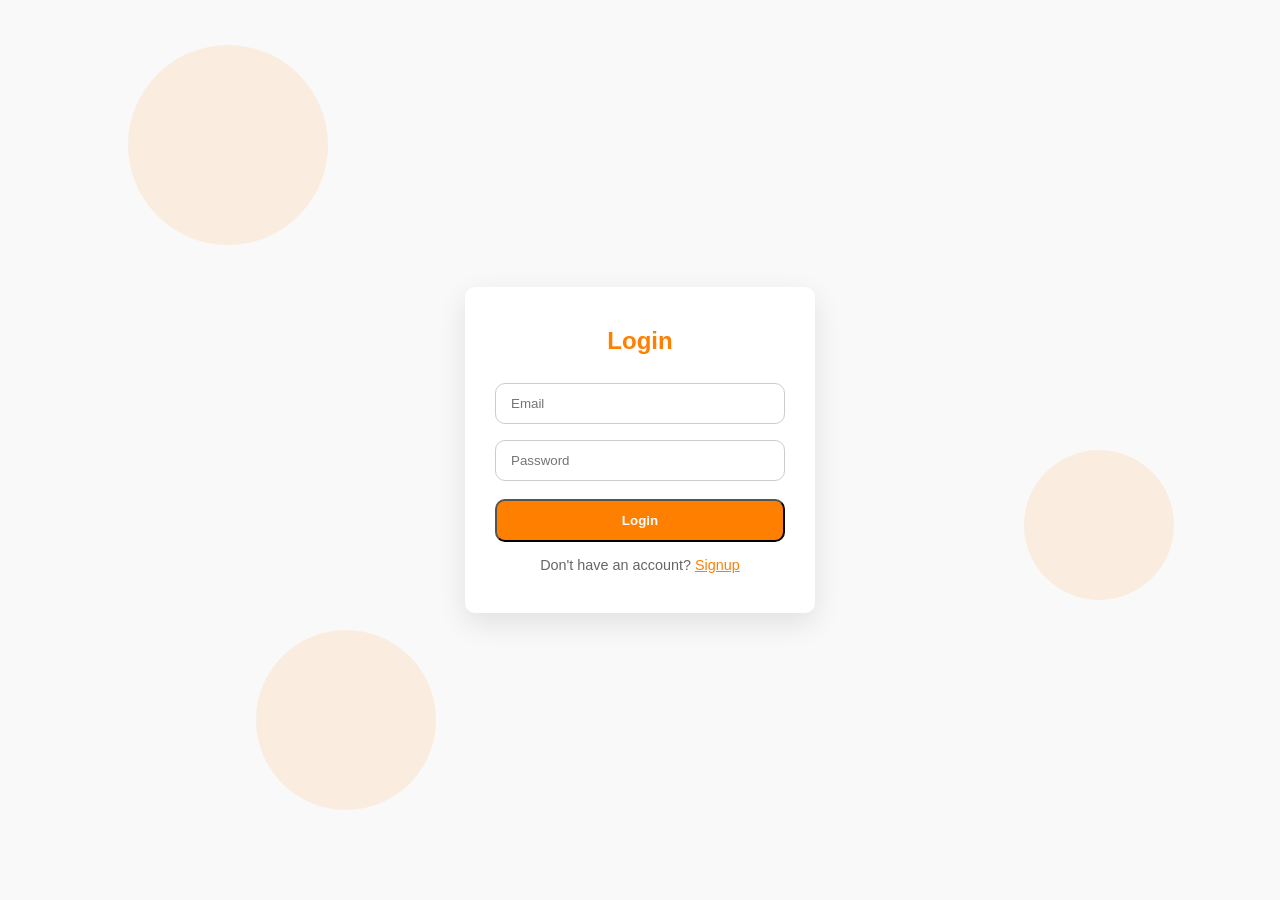
<file: login.html>
<!DOCTYPE html>
<html lang="en">
<head>
<meta charset="UTF-8">
<meta name="viewport" content="width=device-width, initial-scale=1.0">
<title>Login / Signup | Monochrome Store</title>
<style>
  /* ====== Variables ====== */
  :root {
    --primary: #ff7f00;
    --secondary: #fff;
    --text-dark: #333;
    --bg-light: #f9f9f9;
    --shadow: rgba(0,0,0,0.1);
    --radius: 10px;
    --transition: 0.3s ease;
  }

  /* ====== Reset ====== */
  * {margin:0; padding:0; box-sizing:border-box;}
  body {font-family:'Segoe UI', Tahoma, Geneva, Verdana, sans-serif; background:var(--bg-light); color:var(--text-dark); display:flex; justify-content:center; align-items:center; min-height:100vh; position:relative; overflow:hidden;}

  /* ====== Background Shapes ====== */
  .bg-shape {
    position:absolute; border-radius:50%; opacity:0.1; background:var(--primary); animation:float 25s infinite linear; z-index:1;
  }
  @keyframes float {
    0% {transform: translateY(0) translateX(0) rotate(0deg);}
    50% {transform: translateY(-200px) translateX(100px) rotate(180deg);}
    100% {transform: translateY(0) translateX(0) rotate(360deg);}
  }

  /* ====== Card Container ====== */
  .auth-card {
    position:relative; z-index:2; background:var(--secondary); padding:40px 30px; border-radius:var(--radius); box-shadow:0 10px 30px var(--shadow); width:350px; text-align:center;
  }

  h2 {color:var(--primary); margin-bottom:20px;}
  input {width:100%; padding:12px 15px; margin:8px 0; border:1px solid #ccc; border-radius:var(--radius); transition:var(--transition);}
  input:focus {border-color:var(--primary);}
  .btn {width:100%; padding:12px; margin-top:10px; background:var(--primary); color:var(--secondary); font-weight:600; border-radius:var(--radius); cursor:pointer; transition:var(--transition);}
  .btn:hover {opacity:0.9;}
  .switch {margin-top:15px; font-size:0.9rem; color:#666; cursor:pointer;}
  .switch span {color:var(--primary); text-decoration:underline;}

  /* ====== Toast ====== */
  .toast {position:fixed; bottom:20px; left:50%; transform:translateX(-50%); background:var(--primary); color:var(--secondary); padding:10px 20px; border-radius:var(--radius); display:none; z-index:2000;}
</style>
</head>
<body>

<!-- Background Shapes -->
<div class="bg-shape" style="width:200px; height:200px; top:5%; left:10%; animation-duration:25s;"></div>
<div class="bg-shape" style="width:150px; height:150px; top:50%; left:80%; animation-duration:30s;"></div>
<div class="bg-shape" style="width:180px; height:180px; top:70%; left:20%; animation-duration:35s;"></div>

<div class="auth-card">
  <h2 id="formTitle">Login</h2>

  <!-- Login Form -->
  <form id="loginForm">
    <input type="email" id="loginEmail" placeholder="Email" required>
    <input type="password" id="loginPassword" placeholder="Password" required>
    <button type="submit" class="btn">Login</button>
    <div class="switch">Don't have an account? <span onclick="toggleForm()">Signup</span></div>
  </form>

  <!-- Signup Form -->
  <form id="signupForm" style="display:none;">
    <input type="text" id="signupName" placeholder="Full Name" required>
    <input type="email" id="signupEmail" placeholder="Email" required>
    <input type="password" id="signupPassword" placeholder="Password" required>
    <input type="text" id="signupPhone" placeholder="Phone">
    <button type="submit" class="btn">Signup</button>
    <div class="switch">Already have an account? <span onclick="toggleForm()">Login</span></div>
  </form>
</div>

<div class="toast" id="toast"></div>

<script>
  const loginForm = document.getElementById('loginForm');
  const signupForm = document.getElementById('signupForm');
  const formTitle = document.getElementById('formTitle');
  const toast = document.getElementById('toast');

  function toggleForm() {
    if(loginForm.style.display === 'none') {
      loginForm.style.display = 'block';
      signupForm.style.display = 'none';
      formTitle.textContent = 'Login';
    } else {
      loginForm.style.display = 'none';
      signupForm.style.display = 'block';
      formTitle.textContent = 'Signup';
    }
  }

  function showToast(msg){
    toast.textContent = msg; toast.style.display='block';
    setTimeout(()=>toast.style.display='none',2000);
  }

  // ====== Demo JS (Replace with server-side PHP/MySQL logic) ======
  loginForm.onsubmit = function(e){
    e.preventDefault();
    const email = document.getElementById('loginEmail').value;
    const password = document.getElementById('loginPassword').value;
    // Placeholder: replace with server validation
    showToast(`Logged in with ${email}`);
    loginForm.reset();
  }

  signupForm.onsubmit = function(e){
    e.preventDefault();
    const name = document.getElementById('signupName').value;
    const email = document.getElementById('signupEmail').value;
    const password = document.getElementById('signupPassword').value;
    const phone = document.getElementById('signupPhone').value;
    // Placeholder: replace with server registration logic
    showToast(`Account created for ${name}`);
    signupForm.reset();
    toggleForm();
  }
</script>

</body>
</html>
</file>
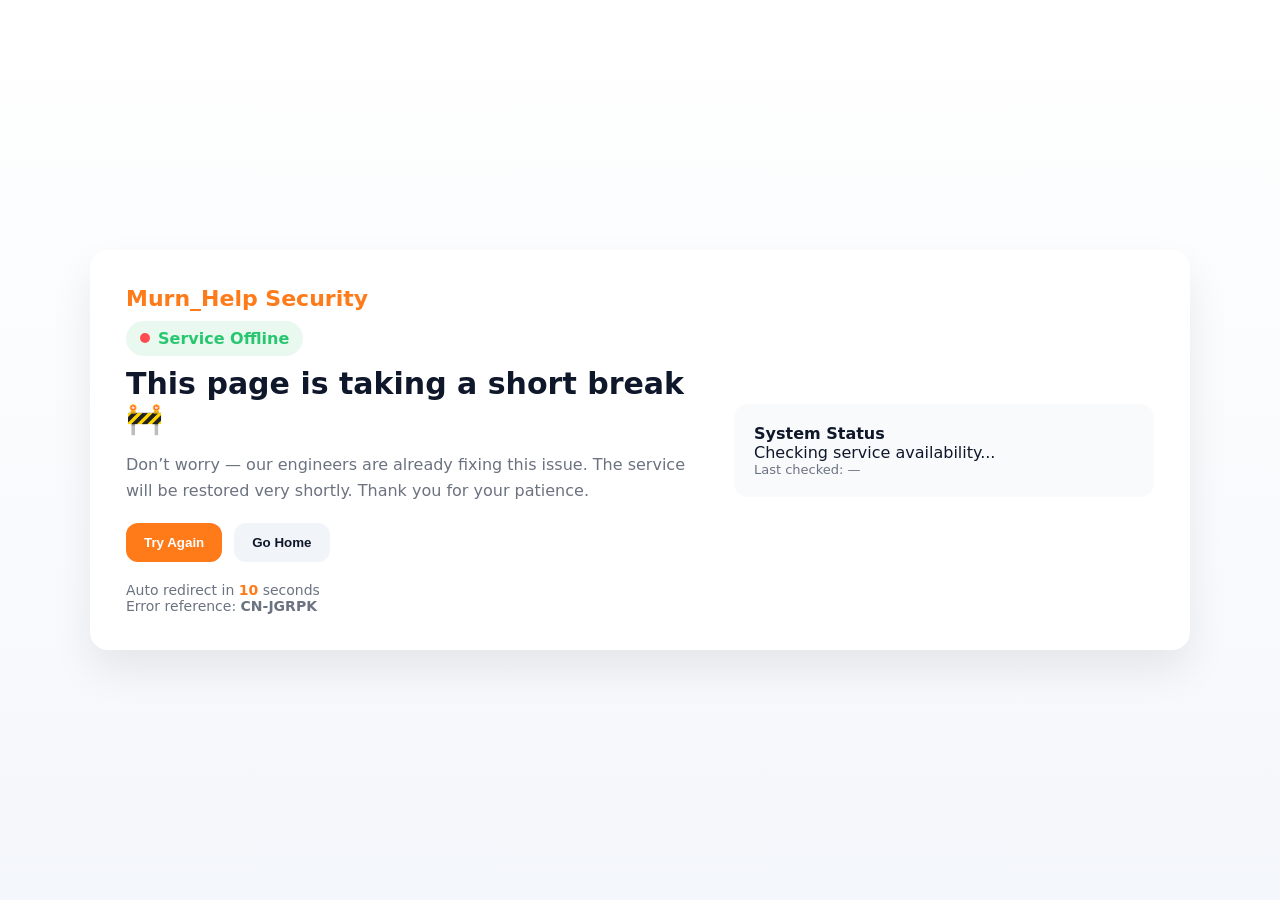
<file: 5221_Shop/off.html>
<!doctype html>
<html lang="en">
<head>
  <meta charset="utf-8" />
  <title>CloudNova — Page Temporarily Unavailable</title>
  <meta name="viewport" content="width=device-width, initial-scale=1" />
  <!-- ✅ Favicon -->
  <link rel="icon" type="image/png" href="../favicon.png">
  <style>
    :root{
      --bg:#f4f7fb;
      --card:#ffffff;
      --accent:#ff7a18;
      --accent-2:#28c76f;
      --muted:#6b7280;
      font-family: Inter, system-ui, -apple-system, Segoe UI, Roboto, Arial;
    }

    *{box-sizing:border-box}
    body{
      margin:0;
      min-height:100vh;
      background:linear-gradient(180deg,#fff 0%, var(--bg) 100%);
      display:flex;
      align-items:center;
      justify-content:center;
      padding:24px;
      color:#0f172a;
    }

    .container{
      width:100%;
      max-width:1100px;
      background:var(--card);
      border-radius:18px;
      padding:36px;
      box-shadow:0 20px 40px rgba(0,0,0,0.08);
      display:grid;
      grid-template-columns:1fr 420px;
      gap:28px;
      align-items:center;
    }

    @media (max-width:900px){
      .container{grid-template-columns:1fr}
    }

    .brand{
      font-weight:800;
      font-size:22px;
      color:var(--accent);
      margin-bottom:10px;
    }

    h1{
      margin:10px 0;
      font-size:30px;
    }

    p{
      color:var(--muted);
      line-height:1.6;
      margin-bottom:20px;
    }

    .status{
      display:inline-flex;
      align-items:center;
      gap:8px;
      padding:8px 14px;
      border-radius:999px;
      background:rgba(40,199,111,.1);
      font-weight:700;
      color:var(--accent-2);
    }

    .dot{
      width:10px;
      height:10px;
      border-radius:50%;
      background:#ff4d4f;
    }

    .controls{
      display:flex;
      gap:12px;
      margin-top:20px;
      flex-wrap:wrap;
    }

    .btn{
      border:0;
      padding:12px 18px;
      border-radius:12px;
      font-weight:700;
      cursor:pointer;
    }

    .btn-primary{
      background:var(--accent);
      color:white;
    }

    .btn-ghost{
      background:#f1f5f9;
      color:#0f172a;
    }

    .meta{
      margin-top:20px;
      font-size:14px;
      color:var(--muted);
    }

    .countdown{
      font-weight:800;
      color:var(--accent);
    }

    .card{
      background:#f8fafc;
      border-radius:14px;
      padding:20px;
    }

    .small{
      font-size:13px;
      color:var(--muted);
    }
  </style>
</head>

<body>

  <main class="container">
    <section>
      <div class="brand">Murn_Help Security</div>

      <div class="status">
        <span class="dot"></span> Service Offline
      </div>

      <h1>This page is taking a short break 🚧</h1>

      <p>
        Don’t worry — our engineers are already fixing this issue.
        The service will be restored very shortly. Thank you for your patience.
      </p>

      <div class="controls">
        <button class="btn btn-primary" id="retryBtn">Try Again</button>
        <button class="btn btn-ghost" id="homeBtn">Go Home</button>
      </div>

      <div class="meta">
        Auto redirect in <span class="countdown" id="countdown">10</span> seconds <br>
        Error reference: <strong id="ref">—</strong>
      </div>
    </section>

    <aside>
      <div class="card">
        <strong>System Status</strong>
        <div id="statusMsg">Checking service availability...</div>
        <div class="small" id="lastCheck">Last checked: —</div>
      </div>
    </aside>
  </main>

  <script>
    const retryBtn = document.getElementById('retryBtn');
    const homeBtn = document.getElementById('homeBtn');
    const statusMsg = document.getElementById('statusMsg');
    const lastCheck = document.getElementById('lastCheck');
    const refEl = document.getElementById('ref');
    const countdownEl = document.getElementById('countdown');

    // Random error reference
    refEl.textContent = 'CN-' + Math.random().toString(36).slice(2,7).toUpperCase();

    function checkStatus(){
      statusMsg.textContent = 'Checking service availability...';
      setTimeout(()=>{
        const ok = Math.random() > 0.6;
        statusMsg.textContent = ok ? '✅ All systems operational' : '❌ Still unavailable';
        lastCheck.textContent = 'Last checked: ' + new Date().toLocaleTimeString();
      }, 1200);
    }

    retryBtn.addEventListener('click', checkStatus);

    homeBtn.addEventListener('click', () => {
      window.location.href = '../index.html';
    });

    // Auto redirect countdown
    let timeLeft = 10;
    setInterval(()=>{
      timeLeft--;
      countdownEl.textContent = timeLeft;
      if(timeLeft <= 0){
        window.location.href = '../index.html';
      }
    },1000);

    // Initial check
    checkStatus();
  </script>

</body>
</html>
</file>
